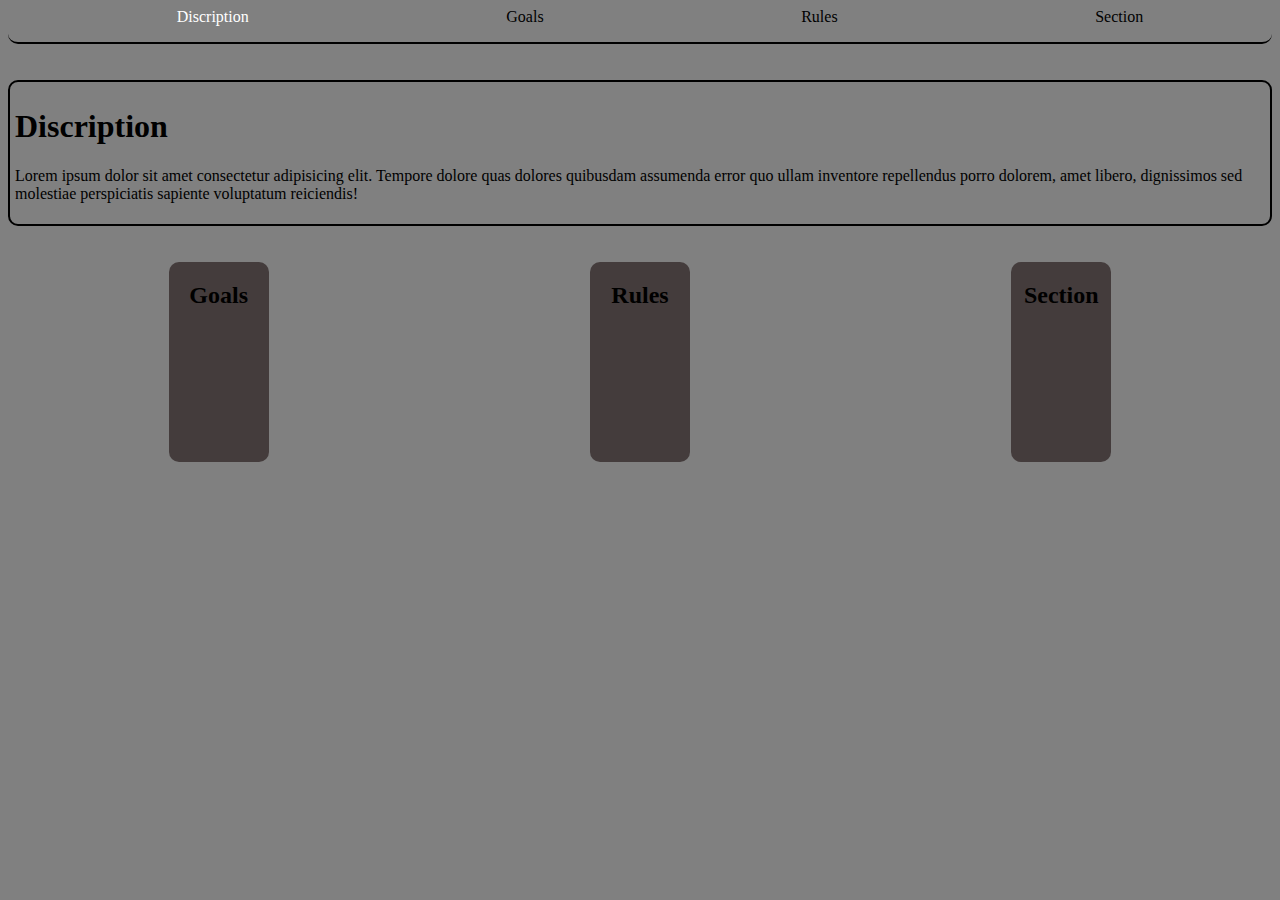
<file: index.html>
<html lang="en">

<head>
    <meta charset="UTF-8">
    <meta http-equiv="X-UA-Compatible" content="IE=edge">
    <meta name="viewport" content="width=device-width, initial-scale=1.0">
    <link rel="stylesheet" href="style.css">
    <title>Simple Website</title>
</head>

<body>
    <header>
        <nav>
            <ul>
                <li><a href="index.html" class="here">Discription</a></li>
                <li><a href="goals.html">Goals</a></li>
                <li><a href="rules.html">Rules</a></li>
                <li><a href="section.html">Section</a></li>
            </ul>
        </nav>
    </header>
    <br> <br>
    <main>
        <section class="lorem">
            <h1>Discription</h1>
            <article>
                <p>Lorem ipsum dolor sit amet consectetur adipisicing elit. Tempore dolore quas dolores quibusdam
                    assumenda error quo ullam inventore repellendus porro dolorem, amet libero, dignissimos sed
                    molestiae perspiciatis sapiente voluptatum reiciendis!</p>
            </article>
        </section>
        <br> <br>
        <section class="parent">
            <section><h2>Goals</h2></section>
            <section><h2>Rules</h2></section>
            <section><h2>Section</h2></section>
        </section>
    </main>
</body>

</html>
</file>
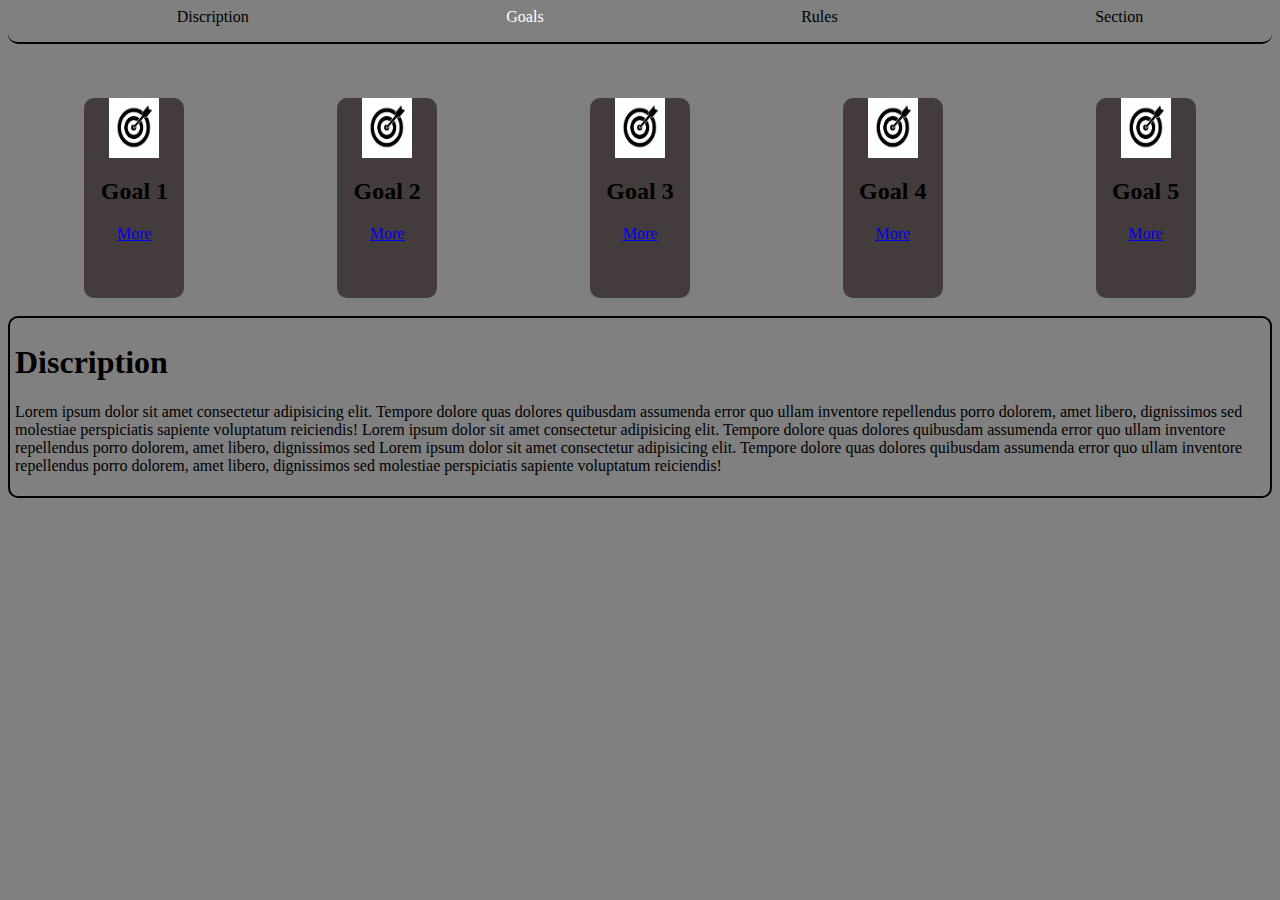
<file: goals.html>
<html lang="en">
<head>
    <meta charset="UTF-8">
    <meta http-equiv="X-UA-Compatible" content="IE=edge">
    <meta name="viewport" content="width=device-width, initial-scale=1.0">
    <link rel="stylesheet" href="style.css">
    <title>Golas</title>
</head>
<body>
    <header>
        <nav>
            <ul>
                <li><a href="index.html">Discription</a></li>
                <li><a href="goals.html" class="here">Goals</a></li>
                <li><a href="rules.html">Rules</a></li>
                <li><a href="section.html">Section</a></li>
            </ul>
        </nav>
    </header>
    <br>
    <main>
        <br> <br>
        <section class="parent">
            <section>
                <img src="goals.jpg" alt="goals">
                <h2>Goal 1</h2>
                <a href="#">More</a>
            </section>
            <section>
                <img src="goals.jpg" alt="goals">
                <h2>Goal 2</h2>
                <a href="#">More</a>
            </section>
            <section>
                <img src="goals.jpg" alt="goals">
                <h2>Goal 3</h2>
                <a href="#">More</a>
            </section>
            <section>
                <img src="goals.jpg" alt="goals">
                <h2>Goal 4</h2>
                <a href="#">More</a>
            </section>
            <section>
                <img src="goals.jpg" alt="goals">
                <h2>Goal 5</h2>
                <a href="#">More</a>
            </section>
        </section>
        <br>
        <section class="lorem">
            <h1>Discription</h1>
            <article>
                <p>Lorem ipsum dolor sit amet consectetur adipisicing elit. Tempore dolore quas dolores quibusdam
                    assumenda error quo ullam inventore repellendus porro dolorem, amet libero, dignissimos sed
                    molestiae perspiciatis sapiente voluptatum reiciendis!
                Lorem ipsum dolor sit amet consectetur adipisicing elit. Tempore dolore quas dolores quibusdam
                    assumenda error quo ullam inventore repellendus porro dolorem, amet libero, dignissimos sed
                Lorem ipsum dolor sit amet consectetur adipisicing elit. Tempore dolore quas dolores quibusdam
                    assumenda error quo ullam inventore repellendus porro dolorem, amet libero, dignissimos sed
                    molestiae perspiciatis sapiente voluptatum reiciendis!</p>
            </article>
        </section>
    </main>
</body>
</html>
</file>
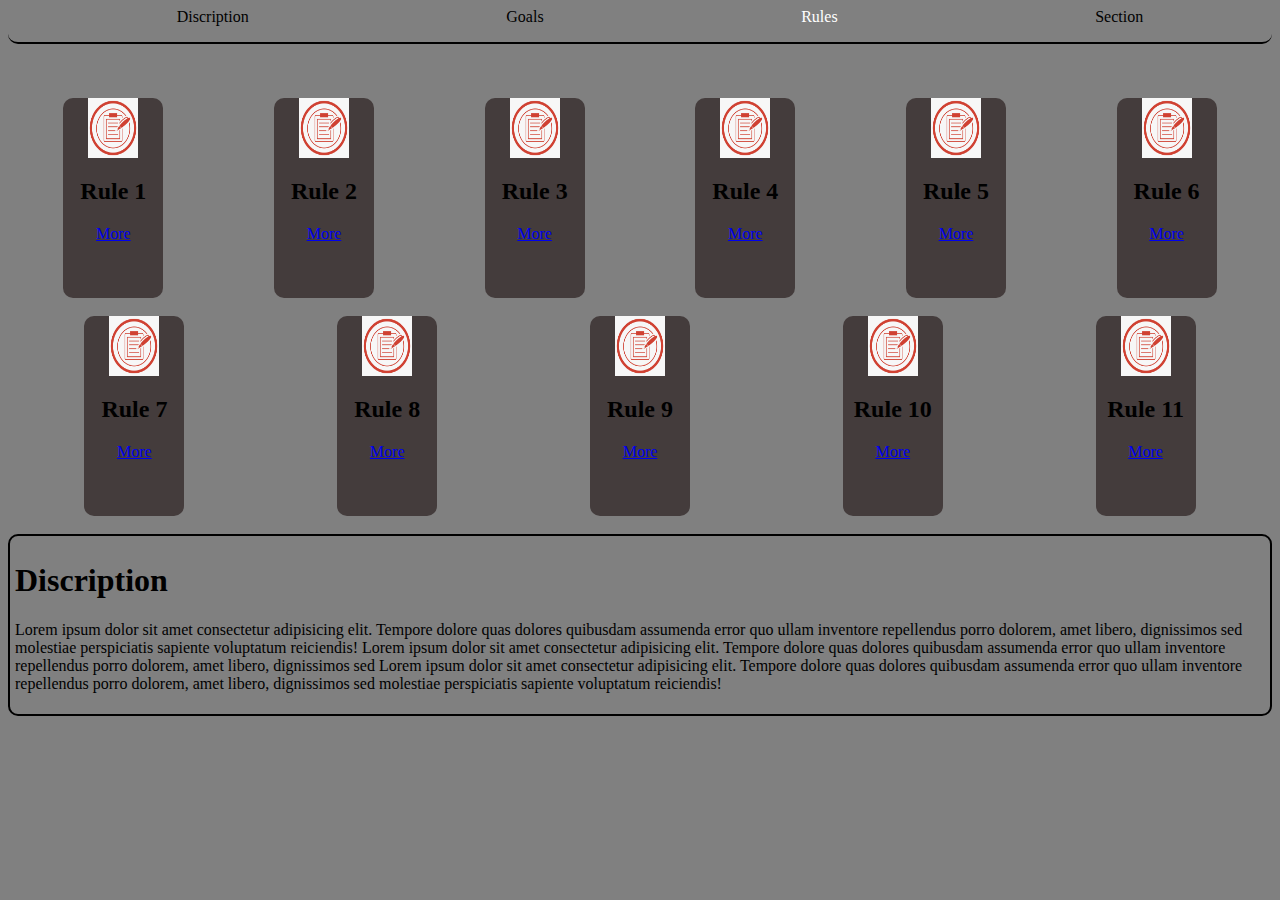
<file: rules.html>
<html lang="en">

<head>
    <meta charset="UTF-8">
    <meta http-equiv="X-UA-Compatible" content="IE=edge">
    <meta name="viewport" content="width=device-width, initial-scale=1.0">
    <link rel="stylesheet" href="style.css">
    <title>Rules</title>
</head>

<body>
    <header>
        <nav>
            <ul>
                <li><a href="index.html">Discription</a></li>
                <li><a href="goals.html">Goals</a></li>
                <li><a href="rules.html" class="here">Rules</a></li>
                <li><a href="section.html">Section</a></li>
            </ul>
        </nav>
    </header>
    <br>
    <main>
        <br> <br>
        <section class="parent">
            <section>
                <img src="rules.png" alt="goals">
                <h2>Rule 1</h2>
                <a href="#">More</a>
            </section>
            <section>
                <img src="rules.png" alt="goals">
                <h2>Rule 2</h2>
                <a href="#">More</a>
            </section>
            <section>
                <img src="rules.png" alt="goals">
                <h2>Rule 3</h2>
                <a href="#">More</a>
            </section>
            <section>
                <img src="rules.png" alt="goals">
                <h2>Rule 4</h2>
                <a href="#">More</a>
            </section>
            <section>
                <img src="rules.png" alt="goals">
                <h2>Rule 5</h2>
                <a href="#">More</a>
            </section>
            <section>
                <img src="rules.png" alt="goals">
                <h2>Rule 6</h2>
                <a href="#">More</a>
            </section>
        </section>
        <br>
        <section class="parent">
            <section>
                <img src="rules.png" alt="goals">
                <h2>Rule 7</h2>
                <a href="#">More</a>
            </section>
            <section>
                <img src="rules.png" alt="goals">
                <h2>Rule 8</h2>
                <a href="#">More</a>
            </section>
            <section>
                <img src="rules.png" alt="goals">
                <h2>Rule 9</h2>
                <a href="#">More</a>
            </section>
            <section>
                <img src="rules.png" alt="goals">
                <h2>Rule 10</h2>
                <a href="#">More</a>
            </section>
            <section>
                <img src="rules.png" alt="goals">
                <h2>Rule 11</h2>
                <a href="#">More</a>
            </section>
        </section>
        <br>
        <section class="lorem">
            <h1>Discription</h1>
            <article>
                <p>Lorem ipsum dolor sit amet consectetur adipisicing elit. Tempore dolore quas dolores quibusdam
                    assumenda error quo ullam inventore repellendus porro dolorem, amet libero, dignissimos sed
                    molestiae perspiciatis sapiente voluptatum reiciendis!
                    Lorem ipsum dolor sit amet consectetur adipisicing elit. Tempore dolore quas dolores quibusdam
                    assumenda error quo ullam inventore repellendus porro dolorem, amet libero, dignissimos sed
                    Lorem ipsum dolor sit amet consectetur adipisicing elit. Tempore dolore quas dolores quibusdam
                    assumenda error quo ullam inventore repellendus porro dolorem, amet libero, dignissimos sed
                    molestiae perspiciatis sapiente voluptatum reiciendis!</p>
            </article>
        </section>
    </main>
</body>

</html>
</file>
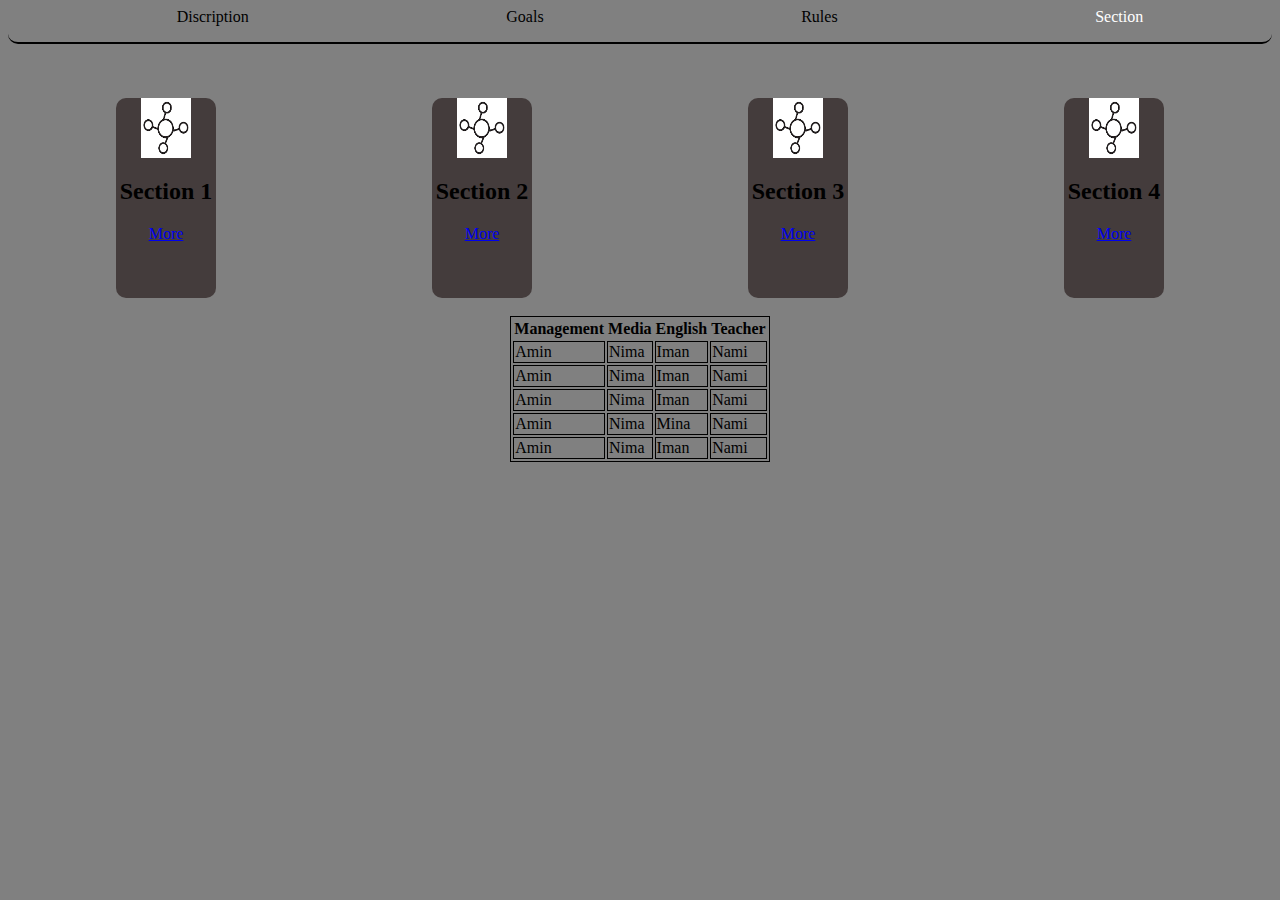
<file: section.html>
<html lang="en">

<head>
    <meta charset="UTF-8">
    <meta http-equiv="X-UA-Compatible" content="IE=edge">
    <meta name="viewport" content="width=device-width, initial-scale=1.0">
    <link rel="stylesheet" href="style.css">
    <title>Section</title>
</head>

<body>
    <header>
        <nav>
            <ul>
                <li><a href="index.html">Discription</a></li>
                <li><a href="goals.html">Goals</a></li>
                <li><a href="rules.html">Rules</a></li>
                <li><a href="section.html" class="here">Section</a></li>
            </ul>
        </nav>
    </header>
    <br>
    <main>
        <br> <br>
        <section class="parent">
            <section>
                <img src="section.png" alt="goals">
                <h2>Section 1</h2>
                <a href="#">More</a>
            </section>
            <section>
                <img src="section.png" alt="goals">
                <h2>Section 2</h2>
                <a href="#">More</a>
            </section>
            <section>
                <img src="section.png" alt="goals">
                <h2>Section 3</h2>
                <a href="#">More</a>
            </section>
            <section>
                <img src="section.png" alt="goals">
                <h2>Section 4</h2>
                <a href="#">More</a>
            </section>
        </section>
        <br>
        <section class="table">
            <table>
                <thead>
                    <tr>
                        <th>Management</th>
                        <th>Media</th>
                        <th>English</th>
                        <th>Teacher</th>
                    </tr>
                </thead>
                <tbody>
                    <tr>
                        <td>Amin</td>
                        <td>Nima</td>
                        <td>Iman</td>
                        <td>Nami</td>
                    </tr>
                    <tr>
                        <td>Amin</td>
                        <td>Nima</td>
                        <td>Iman</td>
                        <td>Nami</td>
                    </tr>
                    <tr>
                        <td>Amin</td>
                        <td>Nima</td>
                        <td>Iman</td>
                        <td>Nami</td>
                    </tr>
                    <tr>
                        <td>Amin</td>
                        <td>Nima</td>
                        <td>Mina</td>
                        <td>Nami</td>
                    </tr>
                    <tr>
                        <td>Amin</td>
                        <td>Nima</td>
                        <td>Iman</td>
                        <td>Nami</td>
                    </tr>
                </tbody>
            </table>
        </section>
    </main>
</body>

</html>
</file>
<file: style.css>
nav ul {
    list-style-type: none;
    display: flex;
    flex-direction: row;
    justify-content: space-around;
    align-items: center;
    text-decoration: none;
}

li a {
    color: black;
    text-decoration: none;
}

li a:hover {
    color: white;
    text-decoration: underline;
}

body {
    background-color: grey;
}

nav {
    border-bottom: 2px solid black;
    border-radius: 10px;
}

.here {
    color: white;
}

section.lorem {
    border: 2px solid black;
    border-radius: 10px;
    padding: 5px;
}

.parent section {
    width: 100px;
    height: 200px;
    background-color: rgb(68, 60, 60);
    border-radius: 10px;
    display: flex;
    align-content: center;
    flex-direction: column;
}

.parent {
    display: flex;
    flex-direction: row;
    justify-content: space-around;
    align-items: center;
    text-decoration: none;
}

h2 {
    text-align: center;
}
img{
    width: 50%;
    height: 30%;
    margin-left: auto;
    margin-right: auto;
}
@media (max-width : 1000px) {
    nav ul {
        flex-direction: column;
        justify-content: space-around;
    }
    .parent section {
        width: 10%;
        height: 150px;
        border-radius: 10px;
    }
}
section a{
    text-align: center;
}
table , td{
    border: 1px solid black;
    margin-left: auto;
    margin-right: auto;
    
}
.tablee{
    
}
</file>
